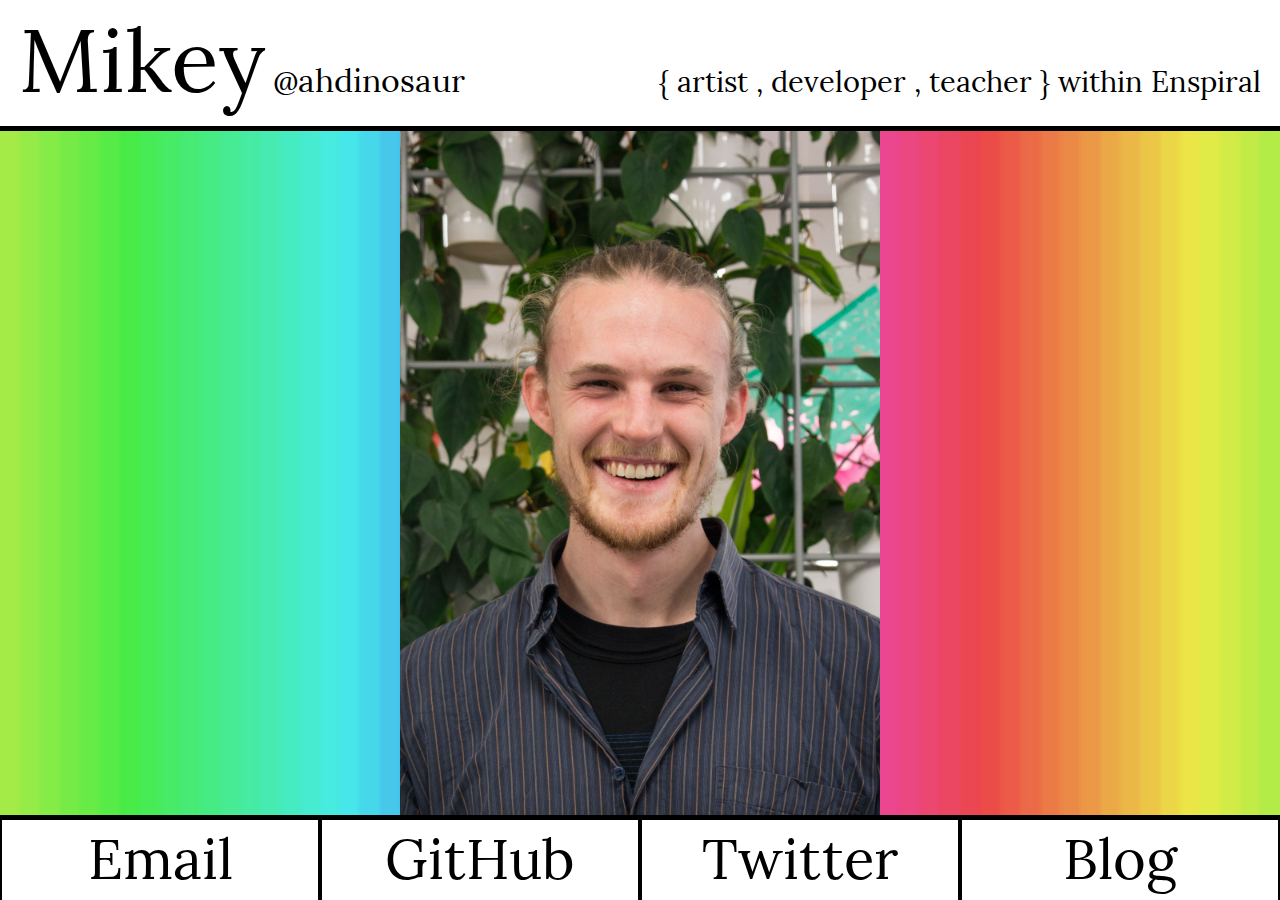
<file: index.html>
<!DOCTYPE html>
<html lang="en">
  <head>
    <meta charset="utf-8" />
    <meta content="IE=edge" http-equiv="X-UA-Compatible" />
    <meta name="description" content="{ artist, developer, teacher } within Enspiral" />
    <meta name="viewport" content="width=device-width, initial-scale=1" />
    <title>Mikey (@ahdinosaur)</title>
    <link rel="shortcut icon" href="favicon.ico" />
    <link rel="stylesheet" type="text/css" href='./reset.css' />
    <link rel="stylesheet" type="text/css" href='./bundle.css' />
  </head>
  <body>
    <main>
      <header>
        <h1>Mikey</h1>
        <h2>@ahdinosaur</h2>
        <p>
          {
          <a href="https://www.facebook.com/groups/714447698702058/">
            artist
          </a>
          ,
          <a href="https://github.com/enspiral-root-systems/meta">
            developer
          </a>
          ,
          <a href="https://github.com/ahdinosaur/mad-science-handbook">
            teacher
          </a>
          }
          within
          <a href="http://enspiral.com">
            Enspiral
          </a>
        </p>
      </header>
      <div class="main-image"></div>
      <nav>
        <ul>
          <a class="obfuscated" href="mailto:&#109;&#105;&#x0063;<span class='obfuscation'>2H</span>&#104;&#97;&#101;<span class='obfuscation'>Wv</span>&#108;&#x002E;&#x0077;<span class='obfuscation'>bT</span>&#x0069;&#108;&#108;<span class='obfuscation'>c9</span>&#105;&#x0061;&#x006D;<span class='obfuscation'>kf</span>&#x0073;&#64;&#101;<span class='obfuscation'>vG</span>&#110;&#x0073;&#x0070;<span class='obfuscation'>MZ</span>&#105;&#x0072;&#x0061;<span class='obfuscation'>xK</span>&#108;&#x002E;&#99;<span class='obfuscation'>op</span>&#111;&#x006D;<span class='obfuscation'>U3</span>">
            <li>
              <span class="text">Email</li>
              <img class="icon" src="./images/email.svg" />
            </li>
          </a>
          <a href="https://github.com/ahdinosaur">
            <li>
              <span class="text">GitHub</li>
              <img class="icon" src="./images/github.svg" />
            </li>
          </a>
          <a href="https://twitter.com/ahdinosaur">
            <li>
              <span class="text">Twitter</li>
              <img class="icon" src="./images/twitter.svg" />
            </li>
          </a>
          <a href="https://blog.dinosaur.is">
            <li>
              <span class="text">Blog</li>
              <img class="icon" src="./images/blog.svg" />
            </li>
          </a>
        </ul>
      </nav>
    </main>
    <script src="bundle.js"></script>
    <!-- Piwik -->
    <script type="text/javascript">
      var _paq = _paq || [];
      _paq.push(['trackPageView']);
      _paq.push(['enableLinkTracking']);
      (function() {
        var u="//analytics.dinosaur.is/";
        _paq.push(['setTrackerUrl', u+'piwik.php']);
        _paq.push(['setSiteId', 1]);
        var d=document, g=d.createElement('script'), s=d.getElementsByTagName('script')[0];
        g.type='text/javascript'; g.async=true; g.defer=true; g.src=u+'piwik.js'; s.parentNode.insertBefore(g,s);
      })();
    </script>
    <noscript><p><img src="//analytics.dinosaur.is/piwik.php?idsite=1" style="border:0;" alt="" /></p></noscript>
    <!-- End Piwik Code -->
  </body>
</html>
</file>
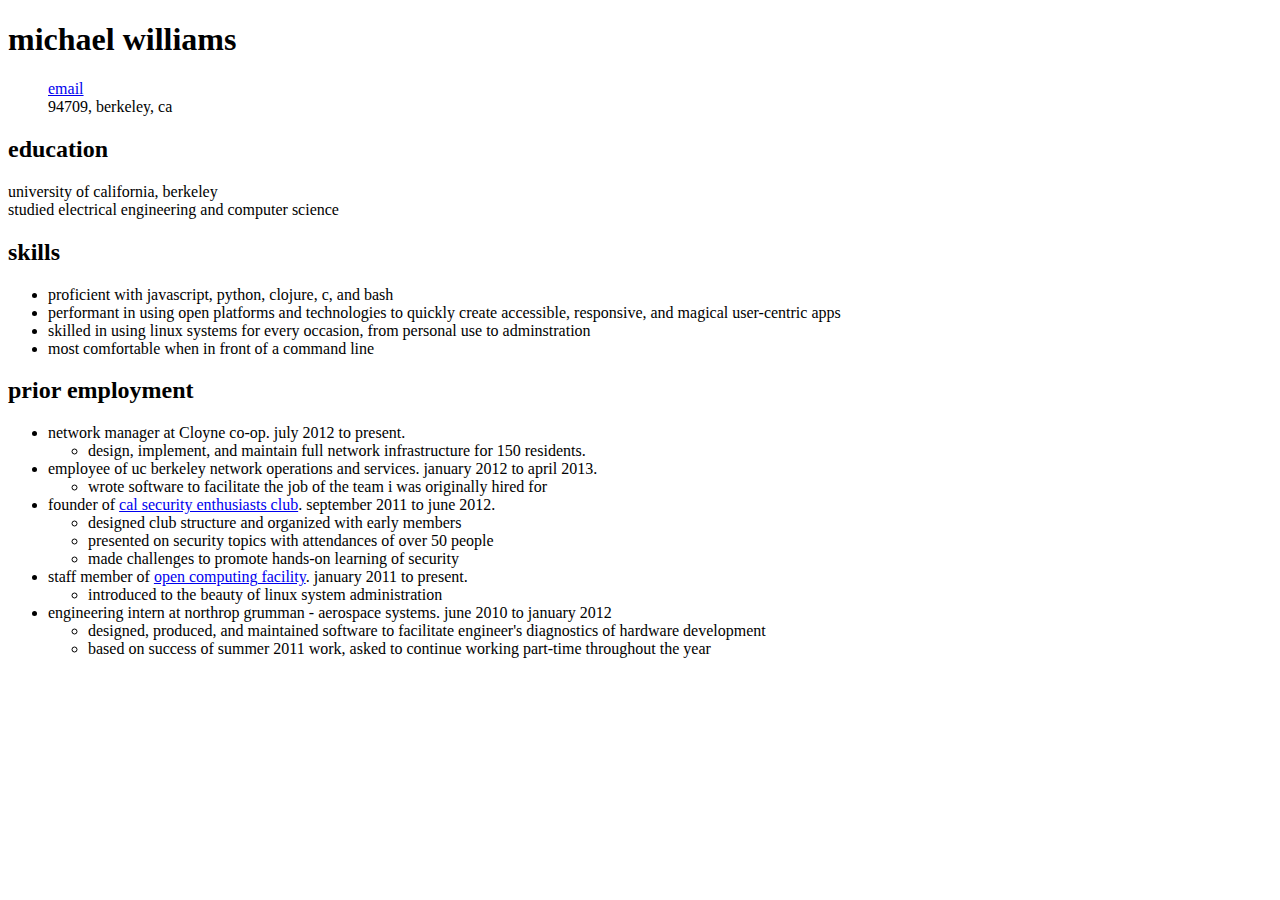
<file: resume.html>
<!DOCTYPE html>
<html lang="en">
  <head>
    <title>Mikey (@ahdinosaur)</title>
    <link rel="shortcut icon" href="favicon.ico" />
    <meta charset="utf-8" />
  </head>
  <body>

    <!-- TODO: clean up html, integrate styling to separate stylesheet -->
<header class="text-center">
  <h1>michael williams</h1>
  <ul style="list-style: none;">
    <li id="email">
      <a property="mbox" href="mailto:&#109;&#x0069;&#99;<span class='obfuscation'>ES</span>&#x0068;&#x0061;&#101;<span class='obfuscation'>wd</span>&#x006C;&#64;&#101;<span class='obfuscation'>a5</span>&#x006E;&#x0073;&#x0070;<span class='obfuscation'>bZ</span>&#105;&#x0072;&#97;<span class='obfuscation'>eG</span>&#108;&#46;&#99;<span class='obfuscation'>2x</span>&#x006F;&#109;<span class='obfuscation'>al</span>" class="obfuscated">
  <i class="big circular mail icon" title="email" class="obfuscated"></i>
  <span class="only screen reader obfuscated">email</span>
</a>

    </li>
    <li id="address">94709, berkeley, ca</li>
  </ul>
</header>
<div class="features">
  <div class="feature">
    <h2>education</h2>
    <p>
    university of california, berkeley <br />
    studied electrical engineering and computer science <br />
    </p>
  </div>
  <div class="feature">
    <h2>skills</h2>
    <ul>
      <li>proficient with javascript, python, clojure, c, and bash</li>
      <li>performant in using open platforms and technologies to quickly create accessible, responsive, and magical user-centric apps</li>
      <li>skilled in using linux systems for every occasion, from personal use to adminstration</li>
      <li>most comfortable when in front of a command line</li>
    </ul>
  </div>
  <div class="feature">
    <h2>prior employment</h2>
    <ul>
      <li>network manager at Cloyne co-op. july 2012 to present.</li>
        <ul>
          <li>design, implement, and maintain full network infrastructure for 150 residents.</li>
        </ul>
      </li>
      <li>employee of uc berkeley network operations and services. january 2012 to april 2013.
        <ul>
          <li>wrote software to facilitate the job of the team i was originally hired for</li>
        </ul>
      <li>founder of <a href="http://calsec.berkeley.edu">cal security enthusiasts club</a>. september 2011 to june 2012.
        <ul>
          <li>designed club structure and organized with early members</li>
          <li>presented on security topics with attendances of over 50 people</li>
          <li>made challenges to promote hands-on learning of security</li>
        </ul>
      </li>
      <li>staff member of <a href="https://secure.ocf.berkeley.edu">open computing facility</a>. january 2011 to present.
        <ul>
          <li>introduced to the beauty of linux system administration</li>
        </ul>
      </li>
      <li>engineering intern at northrop grumman - aerospace systems. june 2010 to january 2012
        <ul>
          <li>designed, produced, and maintained software to facilitate engineer's diagnostics of hardware development</li>
          <li>based on success of summer 2011 work, asked to continue working part-time throughout the year</li>
        </ul>
      </li>
    </ul>
  </div>
</div>
    <script src="./bundle.js"></script>
    <!-- Piwik -->
<script type="text/javascript">
  var _paq = _paq || [];
  _paq.push(['trackPageView']);
  _paq.push(['enableLinkTracking']);
  (function() {
    var u="//analytics.dinosaur.is/";
    _paq.push(['setTrackerUrl', u+'piwik.php']);
    _paq.push(['setSiteId', 1]);
    var d=document, g=d.createElement('script'), s=d.getElementsByTagName('script')[0];
    g.type='text/javascript'; g.async=true; g.defer=true; g.src=u+'piwik.js'; s.parentNode.insertBefore(g,s);
  })();
</script>
<noscript><p><img src="//analytics.dinosaur.is/piwik.php?idsite=1" style="border:0;" alt="" /></p></noscript>
<!-- End Piwik Code -->

  </body>
</html>
</file>
<file: bundle.css>
*{border-sizing:border-box}*,:after,:before{box-sizing:inherit}@font-face{font-family:Lora;src:url(fonts/Lora-Regular.eot);src:url(fonts/Lora-Regular.eot?#iefix) format('embedded-opentype'),url(fonts/Lora-Regular.woff) format('woff'),url(fonts/Lora-Regular.ttf) format('truetype'),url(fonts/Lora-Regular.svg#Lora) format('svg')}a{color:unset;text-decoration:none}@media all and (min-width:800px){.main-image{background-image:url(images/mikey-large.jpg);background-size:contain;background-attachment:fixed}header{-webkit-box-orient:horizontal;-webkit-box-direction:normal;-ms-flex-direction:row;flex-direction:row;-webkit-box-align:baseline;-ms-flex-align:baseline;-ms-grid-row-align:baseline;align-items:baseline}header h1{font-size:5.5rem}header h2{padding-left:.5rem;font-size:2rem}header p{-webkit-box-flex:1;-ms-flex-positive:1;flex-grow:1;font-size:1.8rem;text-align:right}nav .icon{display:none!important}}@media all and (max-width:800px){.main-image{background-image:url(images/mikey-small.jpg);background-size:cover}header{-webkit-box-orient:vertical;-webkit-box-direction:normal;-ms-flex-direction:column;flex-direction:column;-webkit-box-align:center;-ms-flex-align:center;-ms-grid-row-align:center;align-items:center}header h1{font-size:3.5rem}header p{padding-top:.5rem;font-size:1.5rem}header h2,nav .text{border:0;clip:rect(0 0 0 0);height:1px;margin:-1px;overflow:hidden;padding:0;position:absolute;width:1px}}body,html,main{font-family:Lora,serif;font-weight:400;font-style:normal;margin:0;padding:0;width:100%;height:100%;background-color:grey}main{-webkit-box-orient:vertical;-webkit-box-direction:normal;-ms-flex-direction:column;flex-direction:column}header,main{display:-webkit-box;display:-ms-flexbox;display:flex}header{z-index:1;padding:1.2rem;background-color:#fff;border-bottom:5px solid #000;text-align:center;-ms-flex-pack:distribute;justify-content:space-around}.main-image{-webkit-box-flex:1;-ms-flex-positive:1;flex-grow:1;display:-webkit-box;display:-ms-flexbox;display:flex;-webkit-box-pack:center;-ms-flex-pack:center;justify-content:center;background-repeat:no-repeat;background-position:50%}.main-image img{z-index:1;display:block;width:auto;height:100%}.main-image canvas{position:fixed;left:0;right:0}nav{z-index:1;border-top:5px solid #000;background-color:#fff;height:5rem}nav>ul{margin:0;padding:0;-webkit-box-orient:horizontal;-webkit-box-direction:normal;-ms-flex-direction:row;flex-direction:row;-ms-flex-wrap:nowrap;flex-wrap:nowrap;-webkit-box-pack:justify;-ms-flex-pack:justify;justify-content:space-between}nav>ul,nav>ul>a{height:100%;display:-webkit-box;display:-ms-flexbox;display:flex}nav>ul>a{width:100%;-webkit-box-pack:center;-ms-flex-pack:center;justify-content:center;-webkit-box-align:center;-ms-flex-align:center;align-items:center;border-right:2px solid #000;border-left:2px solid #000}nav>ul>a>li{color:#000;font-size:3.5rem;text-align:center}nav .icon{height:90%}
</file>
